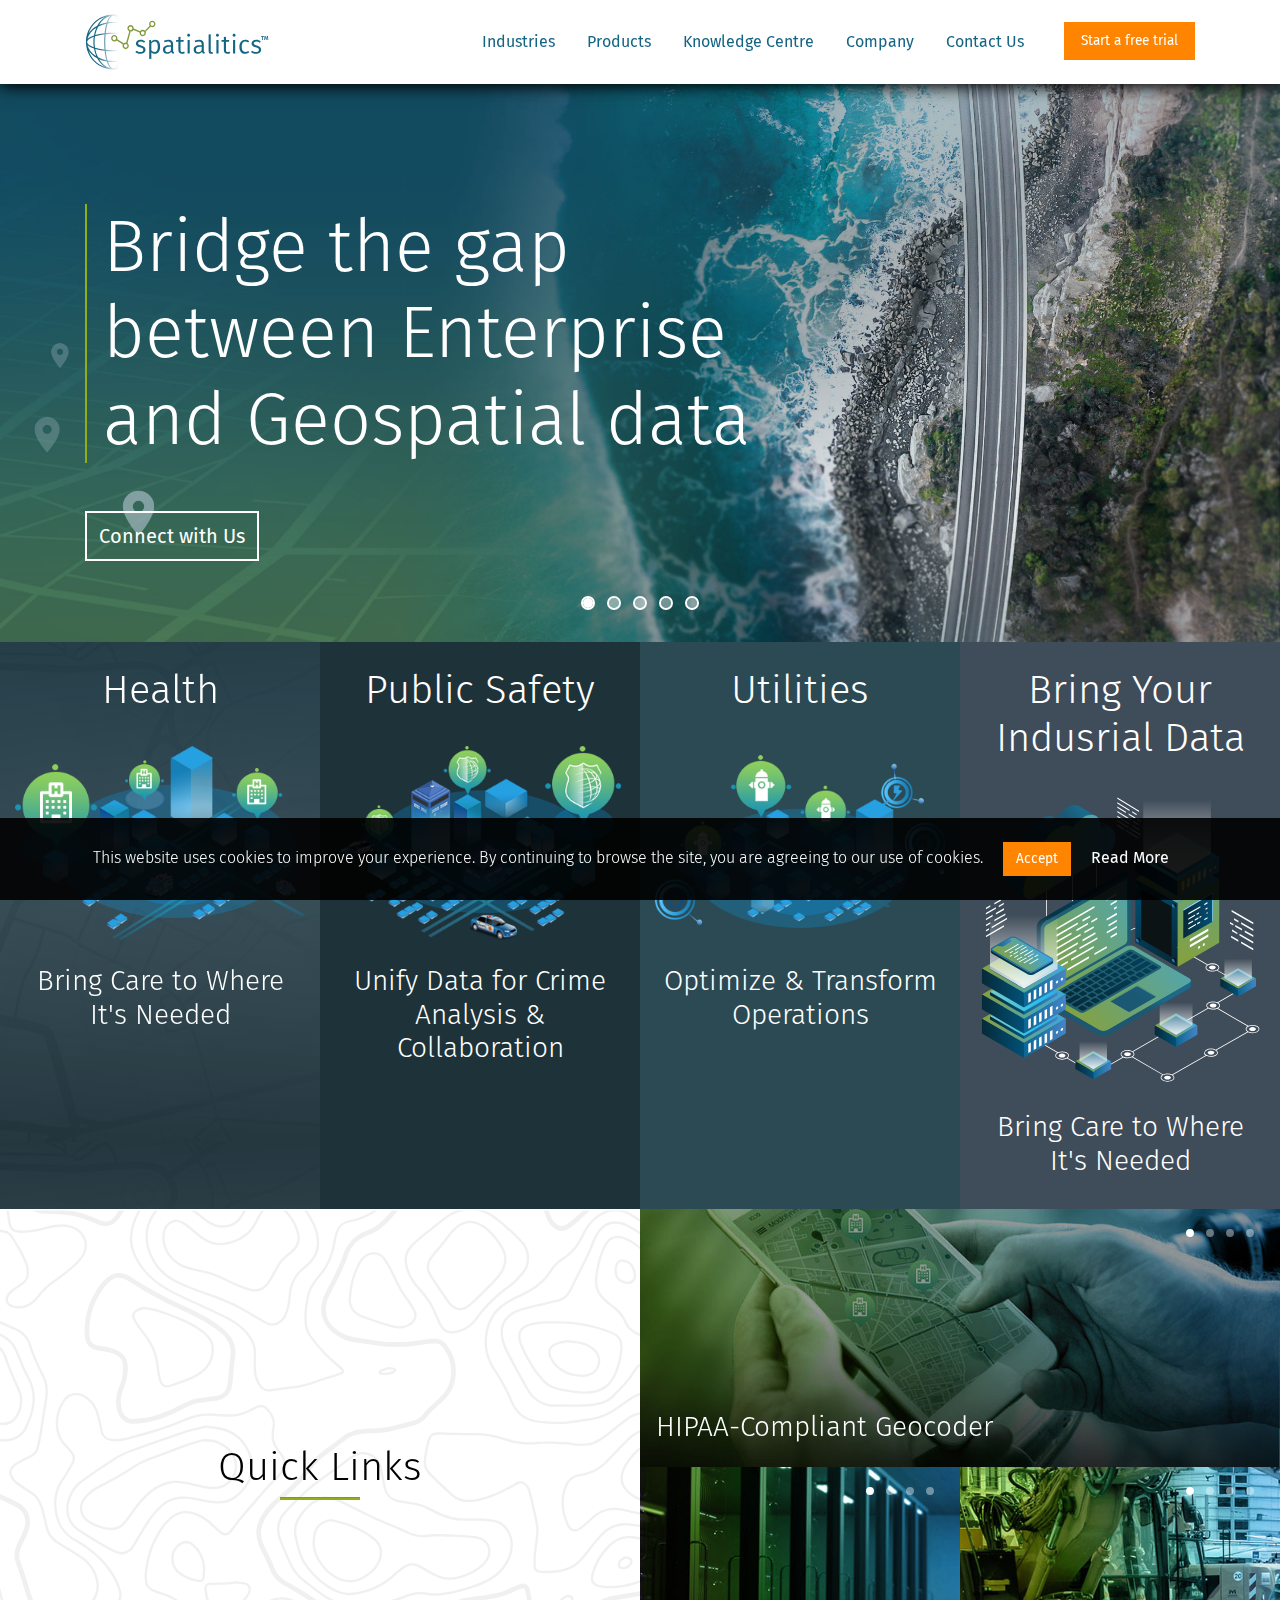
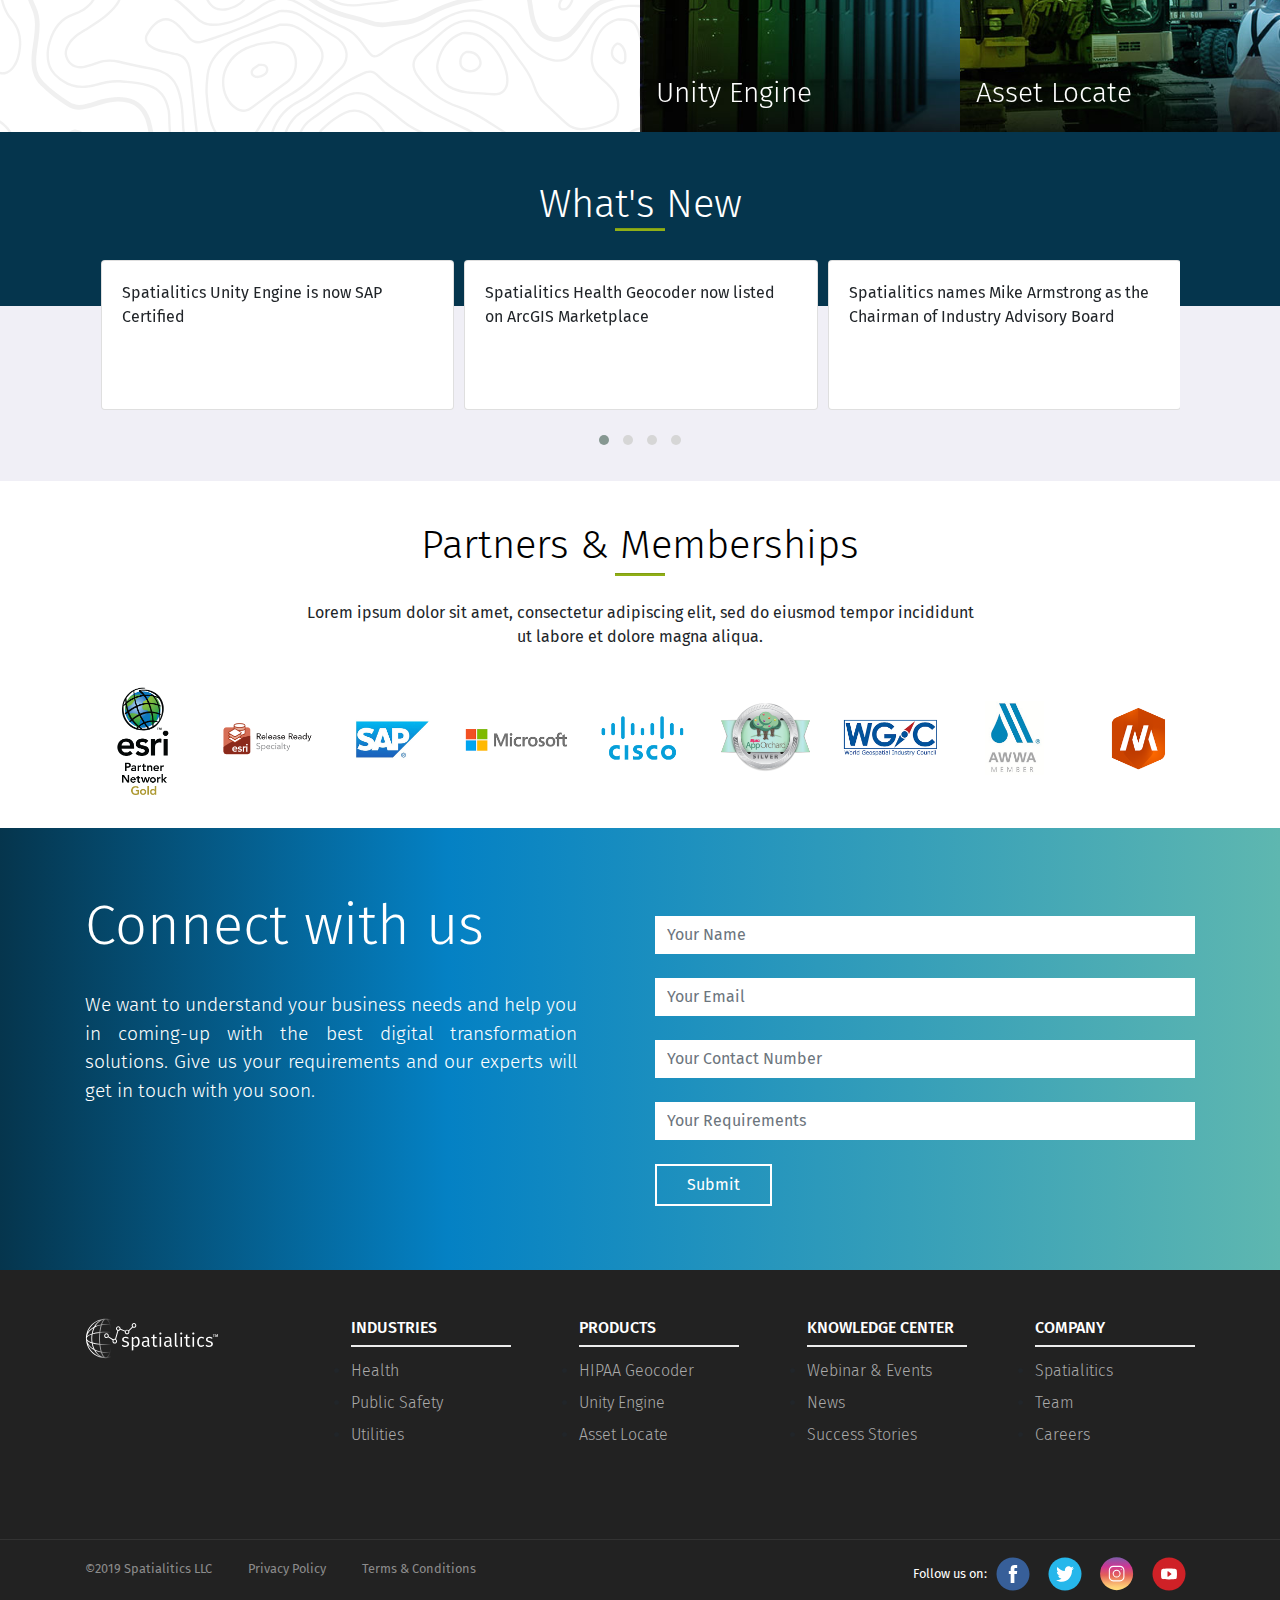
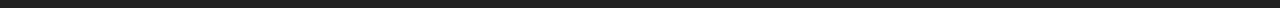
<file: index.html>
<!DOCTYPE html>
<html lang="en">

<head>

    <meta charset="utf-8">
    <meta name="viewport" content="width=device-width, initial-scale=1, shrink-to-fit=no">
    <meta http-equiv="X-UA-Compatible" content="ie=edge">
    <link rel="icon" href="images/title-img.png">
    <link rel="stylesheet" href="https://stackpath.bootstrapcdn.com/bootstrap/4.3.1/css/bootstrap.min.css"
        integrity="sha384-ggOyR0iXCbMQv3Xipma34MD+dH/1fQ784/j6cY/iJTQUOhcWr7x9JvoRxT2MZw1T" crossorigin="anonymous">
    <link href="https://fonts.googleapis.com/css?family=Fira+Sans:300,400,500&display=swap" rel="stylesheet">
    <link rel="stylesheet" type="text/css" href="css/owl.carousel.min.css">
    <link rel="stylesheet" type="text/css" href="css/owl.theme.default.min.css">
    <link rel="stylesheet" href="css/style.css">
    <title>Spatialitics</title>
</head>

<body>

    <!-- updated navbar -->
    <nav class="navbar navbar-expand-lg navbar-light bg-white fixed-top c-navbar">
        <div class="container">
            <a href="#" class="navbar-brand"><img src="images/Spatialitics-01.svg" alt="Spatialitics logo"
                    width="185"></a>
            <button type="button" class="navbar-toggler bg-light" data-toggle="collapse" data-target="#nav"><span
                    class="navbar-toggler-icon"></span></button>

            <div class="collapse navbar-collapse" id="nav">
                <ul class="navbar-nav ml-auto">
                   
                   <!-- Dropdown -->
                    <li class="nav-item dropdown c-border-bottom">
                        <a class="nav-link px-lg-3 c-nav-link" href="#" data-toggle="dropdown">Industries</a>
                        <div class="dropdown-menu c-drop-down-box mt-lg-2 mt-md-0 pt-md-0 ml-md-2">
                            <div class="px-lg-3">
                                <a class="dropdown-item c-nav-link c-border-bottom1 px-0 py-2" href="#">Health</a>
                                <a class="dropdown-item c-nav-link c-border-bottom1 px-0 py-2" href="#">Public
                                    Safety</a>
                                <a class="dropdown-item c-nav-link px-0 py-2" href="#">Utilities</a>
                            </div>
                        </div>
                    </li>
                    <!-- Dropdown -->
                    <li class="nav-item c-border-bottom dropdown">
                        <a class="nav-link px-lg-3 c-nav-link" href="#" data-toggle="dropdown">Products</a>
                        <div class="dropdown-menu c-drop-down-box mt-lg-2 mt-md-0 pt-md-0 ml-md-2">
                            <div class="px-lg-3">
                                <a class="dropdown-item c-nav-link c-border-bottom1 px-0 py-2" href="#">HIPAA Geocoder</a>
                                <a class="dropdown-item c-nav-link c-border-bottom1 px-0 py-2" href="#">Unity Engine</a>
                                <a class="dropdown-item c-nav-link px-0 py-2" href="#">Asset Locate</a>
                            </div>
                        </div>
                    </li>
                    <!-- Dropdown -->
                    <li class="nav-item c-border-bottom dropdown">
                        <a class="nav-link px-lg-3 c-nav-link" href="#" data-toggle="dropdown">Knowledge Centre</a>
                        <div class="dropdown-menu c-drop-down-box mt-lg-2 mt-md-0 pt-md-0 ml-md-2">
                            <div class="px-lg-3">
                                <a class="dropdown-item c-nav-link c-border-bottom1 px-0 py-2" href="#">Webinar & Events</a>
                                <a class="dropdown-item c-nav-link c-border-bottom1 px-0 py-2" href="#">News</a>
                                <a class="dropdown-item c-nav-link px-0 py-2" href="#">Success Stories</a>
                            </div>
                        </div>
                    </li>
                    <!-- Dropdown -->
                    <li class="nav-item c-border-bottom dropdown">
                        <a class="nav-link px-lg-3 c-nav-link" href="#" data-toggle="dropdown">Company</a>
                        <div class="dropdown-menu c-drop-down-box mt-lg-2 mt-md-0 pt-md-0 ml-md-2">
                            <div class="px-lg-3">
                                <a class="dropdown-item c-nav-link c-border-bottom1 px-0 py-2" href="#">Spatialitics</a>
                                <a class="dropdown-item c-nav-link c-border-bottom1 px-0 py-2" href="#">Team</a>
                                <a class="dropdown-item c-nav-link px-0 py-2" href="#">Careers</a>
                            </div>
                        </div>
                    </li>
                    <li class="nav-item c-border-bottom">
                        <a class="nav-link px-lg-3 c-nav-link" href="#">Contact Us</a>
                    </li>
                    <li class="nav-item mt-2 mt-lg-0">
                        <button class="btn px-lg-3 py-2 ml-lg-4 c-btn1 text-white">Start a free trial</button>
                    </li>
                </ul>
            </div>
        </div>
    </nav>
    <!-- end of navbar -->

    <!-- carousel -->
    <div id="carouselIndicators" class="carousel slide c-mt" data-ride="carousel">
        <ol class="carousel-indicators c-indicator">
            <li data-target="#carouselIndicators" data-slide-to="0" class="active"></li>
            <li data-target="#carouselIndicators" data-slide-to="1"></li>
            <li data-target="#carouselIndicators" data-slide-to="2"></li>
            <li data-target="#carouselIndicators" data-slide-to="3"></li>
            <li data-target="#carouselIndicators" data-slide-to="4"></li>
        </ol>

        <div class="carousel-inner">
            <div class="carousel-item active">
                <img class="d-block w-100 c-carousel-img" src="images/banner1-bridging.jpg"
                    alt="Bridge the gap between Enterprise and Geospatial data">

                <div class="carousel-caption d-md-block c-carousel-caption">
                    <div class="container">
                        <div class="display-3 c-display-3 text-left c-border-left pl-3">
                            Bridge the gap<br />
                            between Enterprise<br />
                            and Geospatial data
                        </div>
                        <button type="button" class="btn c-btn2 py-2 mr-auto d-block mt-5">Connect with Us</button>
                    </div>

                </div>
            </div>
            <div class="carousel-item">
                <img src="images/banner2-leaders.jpg" class="d-block w-100 c-carousel-img"
                    alt="Leaders in SAP Geo-enablement">
                <div class="carousel-caption d-md-block c-carousel-caption">
                    <div class="container">
                        <div class="display-3 c-display-3 text-left c-border-left pl-3">
                            Leaders in SAP<br />Geo-enablement
                        </div>
                        <button type="button" class="btn c-btn2 py-2 mr-auto d-block mt-5">Connect with Us</button>
                    </div>
                </div>
            </div>
            <div class="carousel-item">
                <img src="images/banner5-saasapps.jpg" class="d-block w-100 c-carousel-img" alt="Saas Apps">
                <div class="carousel-caption d-md-block c-carousel-caption">
                    <div class="container">
                        <div class="display-3 c-display-3 text-left c-border-left pl-3">
                            World's First <br />
                            SaaS-based Geospatial<br />
                            Applications
                        </div>
                        <button type="button" class="btn c-btn2 py-2 mr-auto d-block mt-5">Connect with Us</button>
                    </div>
                </div>
            </div>
            <div class="carousel-item">
                <img src="images/banner3-tableau-analytics.jpg" class="d-block w-100 c-carousel-img"
                    alt="Tableau Analytics">
                <div class="carousel-caption d-md-block c-carousel-caption">
                    <div class="container">
                        <div class="display-3 c-display-3 text-left c-border-left pl-3">Hipaa-Compliant<br />
                            Geospatial Analytics<br />
                            now on Tableau
                        </div>
                        <button type="button" class="btn c-btn2 py-2 mr-auto d-block mt-5">Connect with Us</button>
                    </div>
                </div>
            </div>
            <div class="carousel-item">
                <img src="images/banner4-HIPAA.jpg" class="d-block w-100 c-carousel-img"
                    alt="World FIrst HIPAA Geocoding">
                <div class="carousel-caption d-md-block c-carousel-caption">
                    <div class="container">
                        <div class="display-3 c-display-3 text-left c-border-left pl-3">World's First<br />
                            HIPAA-Compliant<br />
                            Enterprise Geocoders
                        </div>
                        <button type="button" class="btn c-btn2 py-2 mr-auto d-block mt-5">Connect with Us</button>
                    </div>
                </div>
            </div>

        </div>

    </div>
    <!-- end of carousel -->

    <!-- product section -->
    <div class="container-fluid c-map-bg">
        <div class="row">
            <div class="col-md-6 col-lg-3 c-health-bg">
                <h1 class="text-center text-white font-weight-light py-4">Health</h1>
                <img src="images/health-img.png" alt="Health" class="w-100">
                <h3 class="text-center text-white font-weight-light py-4">Bring Care to Where<br /> It's Needed</h3>
            </div>
            <div class="col-md-6 col-lg-3 c-public-safety-bg">
                <h1 class="text-center text-white font-weight-light py-4">Public Safety</h1>
                <img src="images/public-safety-img.png" alt="Public Safety" class="w-100">
                <h3 class="text-center text-white font-weight-light py-4">Unify Data for Crime Analysis &
                    Collaboration</h3>
            </div>
            <div class="col-md-6 col-lg-3 c-utilities-bg">
                <h1 class="text-center text-white font-weight-light py-4">Utilities</h1>
                <img src="images/utilities-img.png" alt="Utilities" class="w-100">
                <h3 class="text-center text-white font-weight-light py-4">Optimize & Transform Operations</h3>
            </div>
            <div class="col-md-6 col-lg-3 c-industrial-data-bg">
                <h1 class="text-center text-white font-weight-light py-4">Bring Your<br />
                    Indusrial Data</h1>
                <img src="images/bring-industrial-data.svg" alt="Health" class="w-100">
                <h3 class="text-center text-white font-weight-light py-4">Bring Care to Where<br /> It's Needed</h3>
            </div>
        </div>
    </div>
    <!-- end of product section -->


    <!-- update section -->
    <div class="container-fluid">
        <div class="row">
            <div class="col-lg-6 d-flex align-items-center justify-content-center py-4 c-bg1">
                <div clasc="position-relative">
                    <h1 class="font-weight-light text-center c-text-black">Quick Links</h1>
                    <hr class="c-section-title">
                </div>

            </div>

            <div class="col-lg-6 col-md-12">
                <div class="row">
                    <div class="col-12 c-full-width">
                        <div id="carouselUpdateSectionIndicators1" class="carousel slide" data-ride="carousel">
                            <ol class="carousel-indicators c-indicator1">
                                <li data-target="#carouselUpdateSectionIndicators1" data-slide-to="0" class="active">
                                </li>
                                <li data-target="#carouselUpdateSectionIndicators1" data-slide-to="1"></li>
                                <li data-target="#carouselUpdateSectionIndicators1" data-slide-to="2"></li>
                                <li data-target="#carouselUpdateSectionIndicators1" data-slide-to="3"></li>
                            </ol>

                            <div class="carousel-inner ">
                                <div class="carousel-item active">

                                    <img class="d-block w-100 c-w-100 c-min-height " src="images/img-1.jpg"
                                        alt="First Image">
                                    <div class="carousel-caption c-carousel-caption1">

                                        <h3 class="text-left pl-3 text-white font-weight-light">
                                            HIPAA-Compliant Geocoder
                                        </h3>

                                    </div>
                                </div>
                                <div class="carousel-item">
                                    <img class="d-block w-100 c-w-100 c-min-height" src="images/img-2.jpg"
                                        alt="Second Image">
                                    <div class="carousel-caption c-carousel-caption1">

                                        <h3 class="text-left pl-3 text-white font-weight-light">
                                            Lorem, ipsum dolor sit amet
                                        </h3>

                                    </div>
                                </div>
                                <div class="carousel-item">
                                    <img class="d-block w-100 c-w-100 c-min-height" src="images/img-3.jpg"
                                        alt="Third Image">
                                    <div class="carousel-caption c-carousel-caption1">

                                        <h3 class="text-left pl-3 text-white font-weight-light">
                                            Cupiditate, veritatis provident
                                        </h3>

                                    </div>
                                </div>
                                <div class="carousel-item">
                                    <img class="d-block w-100 c-w-100 c-min-height" src="images/img-4.jpg"
                                        alt="Fourth Image">
                                    <div class="carousel-caption c-carousel-caption1">

                                        <h3 class="text-left pl-3 text-white font-weight-light">
                                            Lorem, ipsum dolor sit amet
                                        </h3>

                                    </div>
                                </div>
                            </div>
                        </div>
                    </div>
                </div>
                <div class="row">
                    <div class="col-md-6 c-full-width">
                        <div id="carouselUpdateSectionIndicators2" class="carousel slide" data-ride="carousel">
                            <ol class="carousel-indicators c-indicator1">
                                <li data-target="#carouselUpdateSectionIndicators2" data-slide-to="0" class="active">
                                </li>
                                <li data-target="#carouselUpdateSectionIndicators2" data-slide-to="1"></li>
                                <li data-target="#carouselUpdateSectionIndicators2" data-slide-to="2"></li>
                                <li data-target="#carouselUpdateSectionIndicators2" data-slide-to="3"></li>
                            </ol>

                            <div class="carousel-inner ">
                                <div class="carousel-item active">
                                    <img class="d-block w-100 c-w-100 c-max-height" src="images/unity-img-1.jpg"
                                        alt="First Image">

                                    <div class="carousel-caption c-carousel-caption1">

                                        <h3 class="text-left pl-3 text-white font-weight-light">
                                            Unity Engine
                                        </h3>

                                    </div>
                                </div>
                                <div class="carousel-item">
                                    <img class="d-block w-100 c-w-100 c-max-height" src="images/unity-img-2.jpg"
                                        alt="Second Image">
                                    <div class="carousel-caption c-carousel-caption1">

                                        <h3 class="text-left pl-3 text-white font-weight-light">
                                            Lorem, ipsum
                                        </h3>

                                    </div>
                                </div>
                                <div class="carousel-item">
                                    <img class="d-block w-100 c-w-100 c-max-height" src="images/unity-img-3.jpg"
                                        alt="Third Image">
                                    <div class="carousel-caption c-carousel-caption1">

                                        <h3 class="text-left pl-3 text-white font-weight-light">
                                            Cupiditate,
                                        </h3>

                                    </div>
                                </div>
                                <div class="carousel-item">
                                    <img class="d-block w-100 c-w-100 c-max-height" src="images/unity-img-4.jpg"
                                        alt="Fourth Image">
                                    <div class="carousel-caption c-carousel-caption1">

                                        <h3 class="text-left pl-3 text-white font-weight-light">
                                            dolor sit amet
                                        </h3>

                                    </div>
                                </div>
                            </div>
                        </div>
                    </div>
                    <div class="col-md-6 c-full-width">
                        <div id="carouselUpdateSectionIndicators3" class="carousel slide" data-ride="carousel">
                            <ol class="carousel-indicators c-indicator1">
                                <li data-target="#carouselUpdateSectionIndicators3" data-slide-to="0" class="active">
                                </li>
                                <li data-target="#carouselUpdateSectionIndicators3" data-slide-to="1"></li>
                                <li data-target="#carouselUpdateSectionIndicators3" data-slide-to="2"></li>
                                <li data-target="#carouselUpdateSectionIndicators3" data-slide-to="3"></li>
                            </ol>

                            <div class="carousel-inner">
                                <div class="carousel-item active">
                                    <img class="d-block w-100 c-w-100 c-max-height" src="images/asset-locate-img-1.jpg"
                                        alt="First Image">
                                    <div class="carousel-caption c-carousel-caption1">

                                        <h3 class="text-left pl-3 text-white font-weight-light">
                                            Asset Locate
                                        </h3>

                                    </div>
                                </div>
                                <div class="carousel-item">
                                    <img class="d-block w-100 c-w-100 c-max-height" src="images/asset-locate-img-2.jpg"
                                        alt="Second Image">
                                    <div class="carousel-caption c-carousel-caption1">

                                        <h3 class="text-left pl-3 text-white font-weight-light">
                                            Lorem, ipsum dolor
                                        </h3>

                                    </div>
                                </div>
                                <div class="carousel-item">
                                    <img class="d-block w-100 c-w-100 c-max-height" src="images/asset-locate-img-3.jpg"
                                        alt="Third Image">
                                    <div class="carousel-caption c-carousel-caption1">

                                        <h3 class="text-left pl-3 text-white font-weight-light">
                                            Veritatis provident
                                        </h3>

                                    </div>
                                </div>
                                <div class="carousel-item">
                                    <img class="d-block w-100 c-w-100 c-max-height" src="images/asset-locate-img-4.jpg"
                                        alt="Fourth Image">
                                    <div class="carousel-caption c-carousel-caption1">

                                        <h3 class="text-left pl-3 text-white font-weight-light">
                                            Dolor sit amet
                                        </h3>

                                    </div>
                                </div>
                            </div>
                        </div>
                    </div>
                </div>

            </div>


        </div>
    </div>

    <!-- end of update section -->


    <!-- whats new section -->
    <section class="container-fluid c-two-colors-bg c-whatsnew-height py-4">
        <div class="row">
            <div class="container position-relative">
                <div class="col-12">
                    <h1 class="text-center text-white font-weight-light py-4">What's New</h1>
                    <hr class="c-section-title1">
                </div>
                <div class="col-12">
                    <div class="c-card-slider owl-carousel owl-theme">
                        <div class="item">
                            <div class="card c-card-height">
                                <div class="card-body">
                                    <p class="card-text">
                                        Spatialitics Unity Engine is now SAP Certified
                                    </p>
                                </div>
                            </div>
                        </div>
                        <div class="item">
                            <div class="card c-card-height">
                                <div class="card-body">
                                    <p class="card-text">
                                        Spatialitics Health Geocoder now listed on ArcGIS
                                        Marketplace
                                    </p>
                                </div>
                            </div>
                        </div>
                        <div class="item">
                            <div class="card c-card-height">
                                <div class="card-body">
                                    <p class="card-text">
                                        Spatialitics names Mike
                                        Armstrong as the Chairman of Industry Advisory Board
                                    </p>
                                </div>
                            </div>
                        </div>
                        <div class="item">
                            <div class="card c-card-height">
                                <div class="card-body">
                                    <p class="card-text">
                                        Lorem ipsum dolor sit amet consectetur adipisicing elit.
                                    </p>
                                </div>
                            </div>
                        </div>
                        <div class="item">
                            <div class="card c-card-height">
                                <div class="card-body">
                                    <p class="card-text">
                                        Asperiores dicta quo aut animi reprehenderit iusto,
                                    </p>
                                </div>
                            </div>
                        </div>
                        <div class="item">
                            <div class="card c-card-height">
                                <div class="card-body">
                                    <p class="card-text">
                                        minima facere neque itaque consequuntur quas
                                    </p>
                                </div>
                            </div>
                        </div>
                        <div class="item">
                            <div class="card c-card-height">
                                <div class="card-body">
                                    <p class="card-text">
                                        dignissimos odit dolore quis tempora vel ad praesentium? Totam.
                                    </p>
                                </div>
                            </div>
                        </div>
                        <div class="item">
                            <div class="card c-card-height">
                                <div class="card-body">
                                    <p class="card-text">
                                        Distinctio quia amet a fugit, corporis dicta modi repudiandae dolores tempora
                                        delectus,
                                    </p>
                                </div>
                            </div>
                        </div>
                        <div class="item">
                            <div class="card c-card-height">
                                <div class="card-body">
                                    <p class="card-text">
                                        praesentium quidem mollitia eius? In laboriosam ut eos unde alias.
                                    </p>
                                </div>
                            </div>
                        </div>
                        <div class="item">
                            <div class="card c-card-height">
                                <div class="card-body">
                                    <p class="card-text">
                                        orporis dicta modi repudiandae dolores tempora
                                        delectus,
                                    </p>
                                </div>
                            </div>
                        </div>
                        <div class="item">
                            <div class="card c-card-height">
                                <div class="card-body">
                                    <p class="card-text">
                                        Lorem ipsum dolor sit amet.
                                    </p>
                                </div>
                            </div>
                        </div>
                        <div class="item">
                            <div class="card c-card-height">
                                <div class="card-body">
                                    <p class="card-text">
                                        praesentium quidem mollitia eius? In laboriosam ut eos unde alias.
                                    </p>
                                </div>
                            </div>
                        </div>
                    </div>
                </div>
                <!-- end of card carousel-->
            </div>
        </div>
    </section>
    <!-- end of whats new section -->


    <!-- partners & memberships -->
    <section class="container">
        <div class="row">
            <div class="col-12 mt-3">
                <h1 class="text-center c-text-black font-weight-light py-4">Partners & Memberships</h1>
                <hr class="c-section-title1">
            </div>
            <div class="col-12">
                <p class="text-center">
                    Lorem ipsum dolor sit amet, consectetur adipiscing elit,
                    sed do eiusmod tempor incididunt <br /> ut labore et dolore magna aliqua.
                </p>
            </div>
            <div class="col-12 py-3">
                <div class="c-logo-slider owl-carousel owl-theme">
                    <div class="item"><img src="images/esri-logo.png" alt="esri logo"></div>
                    <div class="item"><img src="images/release-ready.png" alt="esri release ready"></div>
                    <div class="item"><img src="images/sap-logo.png" alt="sap"></div>
                    <div class="item"><img src="images/microsoft.png" alt="microsoft"></div>
                    <div class="item"><img src="images/cisco.png" alt="cisco"></div>
                    <div class="item"><img src="images/epic-logo.png" alt="epic logo"></div>
                    <div class="item"><img src="images/wgic-logo.png" alt="wgc"></div>
                    <div class="item"><img src="images/awwa.png" alt="awwa"></div>
                    <div class="item"><img src="images/marketplace-logo.png" alt="marketplace"></div>
                </div>
            </div>
        </div>
    </section>
    <!-- end of partners & memberships -->

    <!-- form section -->
    <section class="container-fluid c-form-section py-5 mt-3">
        <div class="container py-3">
            <div class="row">
                <div class="col-lg-6">
                    <h1 class="text-white font-weight-light display-4">Connect with us</h1>
                    <p class="text-white py-4 text-justify pr-5 c-form-text1 font-weight-light">We want to understand
                        your business needs and help you in coming-up with the best digital transformation solutions.
                        Give us your requirements and our experts will get in touch with you soon.</p>

                </div>
                <div class="col-lg-6">
                    <form>
                        <div class="form-group my-4">
                            <input type="email" id="txtName" placeholder="Your Name" class="form-control c-text-field">
                        </div>
                        <div class="form-group my-4">
                            <input type="email" id="txtEmail" placeholder="Your Email"
                                class="form-control c-text-field">
                        </div>
                        <div class="form-group my-4">
                            <input type="email" id="txtContact" placeholder="Your Contact Number"
                                class="form-control c-text-field">
                        </div>
                        <div class="form-group my-4">
                            <input type="email" id="txtRequirements" placeholder="Your Requirements"
                                class="form-control c-text-field">
                        </div>
                        <button type="button" class="btn c-btn4">Submit</button>
                    </form>
                </div>
            </div>
        </div>
    </section>
    <!-- end of form section -->

    <!-- footer section -->
    <footer class="c-footer-bg container-fluid pt-5">

        <!-- links section -->
        <div class="row pb-5">
            <div class="container pb-4">
                <div class="row">
                    <div class="col-lg-2 col-md-12 col-sm-12 col-xs-12 mb-3 mr-auto">
                        <a href="#" class="d-block"><img src="images/Spatialitics-white.svg" alt="Spatialitics logo"
                                width="134"></a>
                    </div>
                    <div class="col-lg-2 col-md-6 col-sm-12 col-xs-12 mb-3 ml-auto">
                        <h6 class="text-white text-uppercase c-border-bottom2 pb-2">Industries</h6>
                        <ul class="list-group c-footer-links">
                            <li class="py-1"><a href="#" class="c-text-grey font-weight-light">Health</a></li>
                            <li class="py-1"><a href="#" class="c-text-grey font-weight-light">Public Safety</a></li>
                            <li class="py-1"><a href="#" class="c-text-grey font-weight-light">Utilities</a></li>
                        </ul>
                    </div>
                    <div class="col-lg-2 col-md-6 col-sm-12 col-xs-12 mb-3 ml-auto">
                        <h6 class="text-white text-uppercase c-border-bottom2 pb-2">Products</h6>
                        <ul class="list-group c-footer-links">
                            <li class="py-1"><a href="#" class="c-text-grey font-weight-light">HIPAA Geocoder</a></li>
                            <li class="py-1"><a href="#" class="c-text-grey font-weight-light">Unity Engine</a></li>
                            <li class="py-1"><a href="#" class="c-text-grey font-weight-light">Asset Locate</a></li>
                        </ul>
                    </div>
                    <div class="col-lg-2 col-md-6 col-sm-12 col-xs-12 mb-3 ml-auto">
                        <h6 class="text-white text-uppercase c-border-bottom2 pb-2">Knowledge Center</h6>
                        <ul class="list-group c-footer-links">
                            <li class="py-1"><a href="#" class="c-text-grey font-weight-light">Webinar & Events</a></li>
                            <li class="py-1"><a href="#" class="c-text-grey font-weight-light">News</a></li>
                            <li class="py-1"><a href="#" class="c-text-grey font-weight-light">Success Stories</a></li>
                        </ul>
                    </div>
                    <div class="col-lg-2 col-md-6 col-sm-12 col-xs-12 mb-3 ml-auto">
                        <h6 class="text-white text-uppercase c-border-bottom2 pb-2">Company</h6>
                        <ul class="list-group c-footer-links">
                            <li class="py-1"><a href="#" class="c-text-grey font-weight-light">Spatialitics</a></li>
                            <li class="py-1"><a href="#" class="c-text-grey font-weight-light">Team</a></li>
                            <li class="py-1"><a href="#" class="c-text-grey font-weight-light">Careers</a></li>
                        </ul>
                    </div>
                </div>
            </div>

        </div>
        <!-- end of links section -->
        <!-- copy right section -->
        <div class="row c-border-top1">
            <div class="container">
                <div class="row py-3">
                    <div class="col-lg-6 col-md-12 col-sm-12">
                        <div class="align-items-center">
                            <div class="d-inline pr-4 mr-5 mr-md-2 c-f-margin1 c-text-grey2 small">©2019 Spatialitics
                                LLC</div>
                            <div class="d-inline pr-4 mr-5 mr-md-2 c-f-margin1 c-text-grey2 small">Privacy Policy</div>
                            <div class="d-inline"><a class="small c-text-grey2 c-term-con" href="#">Terms &
                                    Conditions</a></div>
                        </div>
                    </div>

                    <div class="col-lg-6 col-md-12 col-sm-12">
                        <div
                            class="d-flex justify-content-lg-end justify-content-md-start justify-content-sm-start mt-md-4 mt-sm-4 mt-lg-0 c-f-margin2">
                            <small class="text-white mt-2">Follow us on:</small>
                            <a class="px-2" href="#"><img src="images/facebook.svg" alt="facebook" width="36"></a>
                            <a class="px-2" href="#"><img src="images/twitter.svg" alt="twitter" width="36"></a>
                            <a class="px-2" href="#"><img src="images/instagram.svg" alt="instagram" width="36"></a>
                            <a class="px-2" href="#"><img src="images/youtube.svg" alt="youtube" width="36"></a>
                        </div>
                    </div>
                </div>
            </div>
        </div>
        <!-- end of copy right section  -->
    </footer>
    <!-- end of footer section -->

    <!-- cookies message -->
    <div class="container-fluid c-cookies-bg fixed-bottom">
        <div class="row py-4">
            <div class="container">
                <p class="d-inline text-white font-weight-light mx-2 c-cookies-block">This website uses cookies to improve your experience. By continuing to browse the site, you are
                    agreeing to our use of cookies.
                </p>
                <button type="button" class="d-inline btn c-btn1 text-white mx-2">Accept</button>
                <a href="#" class="d-inline mx-2 text-white">Read More</a>
            </div>
        </div>
    </div>
    <!-- end of cookies message -->


    <script src="https://code.jquery.com/jquery-3.3.1.slim.min.js"
        integrity="sha384-q8i/X+965DzO0rT7abK41JStQIAqVgRVzpbzo5smXKp4YfRvH+8abtTE1Pi6jizo"
        crossorigin="anonymous"></script>
    <script src="https://cdnjs.cloudflare.com/ajax/libs/popper.js/1.14.7/umd/popper.min.js"
        integrity="sha384-UO2eT0CpHqdSJQ6hJty5KVphtPhzWj9WO1clHTMGa3JDZwrnQq4sF86dIHNDz0W1"
        crossorigin="anonymous"></script>
    <script src="https://stackpath.bootstrapcdn.com/bootstrap/4.3.1/js/bootstrap.min.js"
        integrity="sha384-JjSmVgyd0p3pXB1rRibZUAYoIIy6OrQ6VrjIEaFf/nJGzIxFDsf4x0xIM+B07jRM"
        crossorigin="anonymous"></script>


    <script src="js/owl.carousel.min.js"></script>
    <script src="js/cardslider.js"></script>
    <script src="js/script.js"></script>
</body>

</html>
</file>
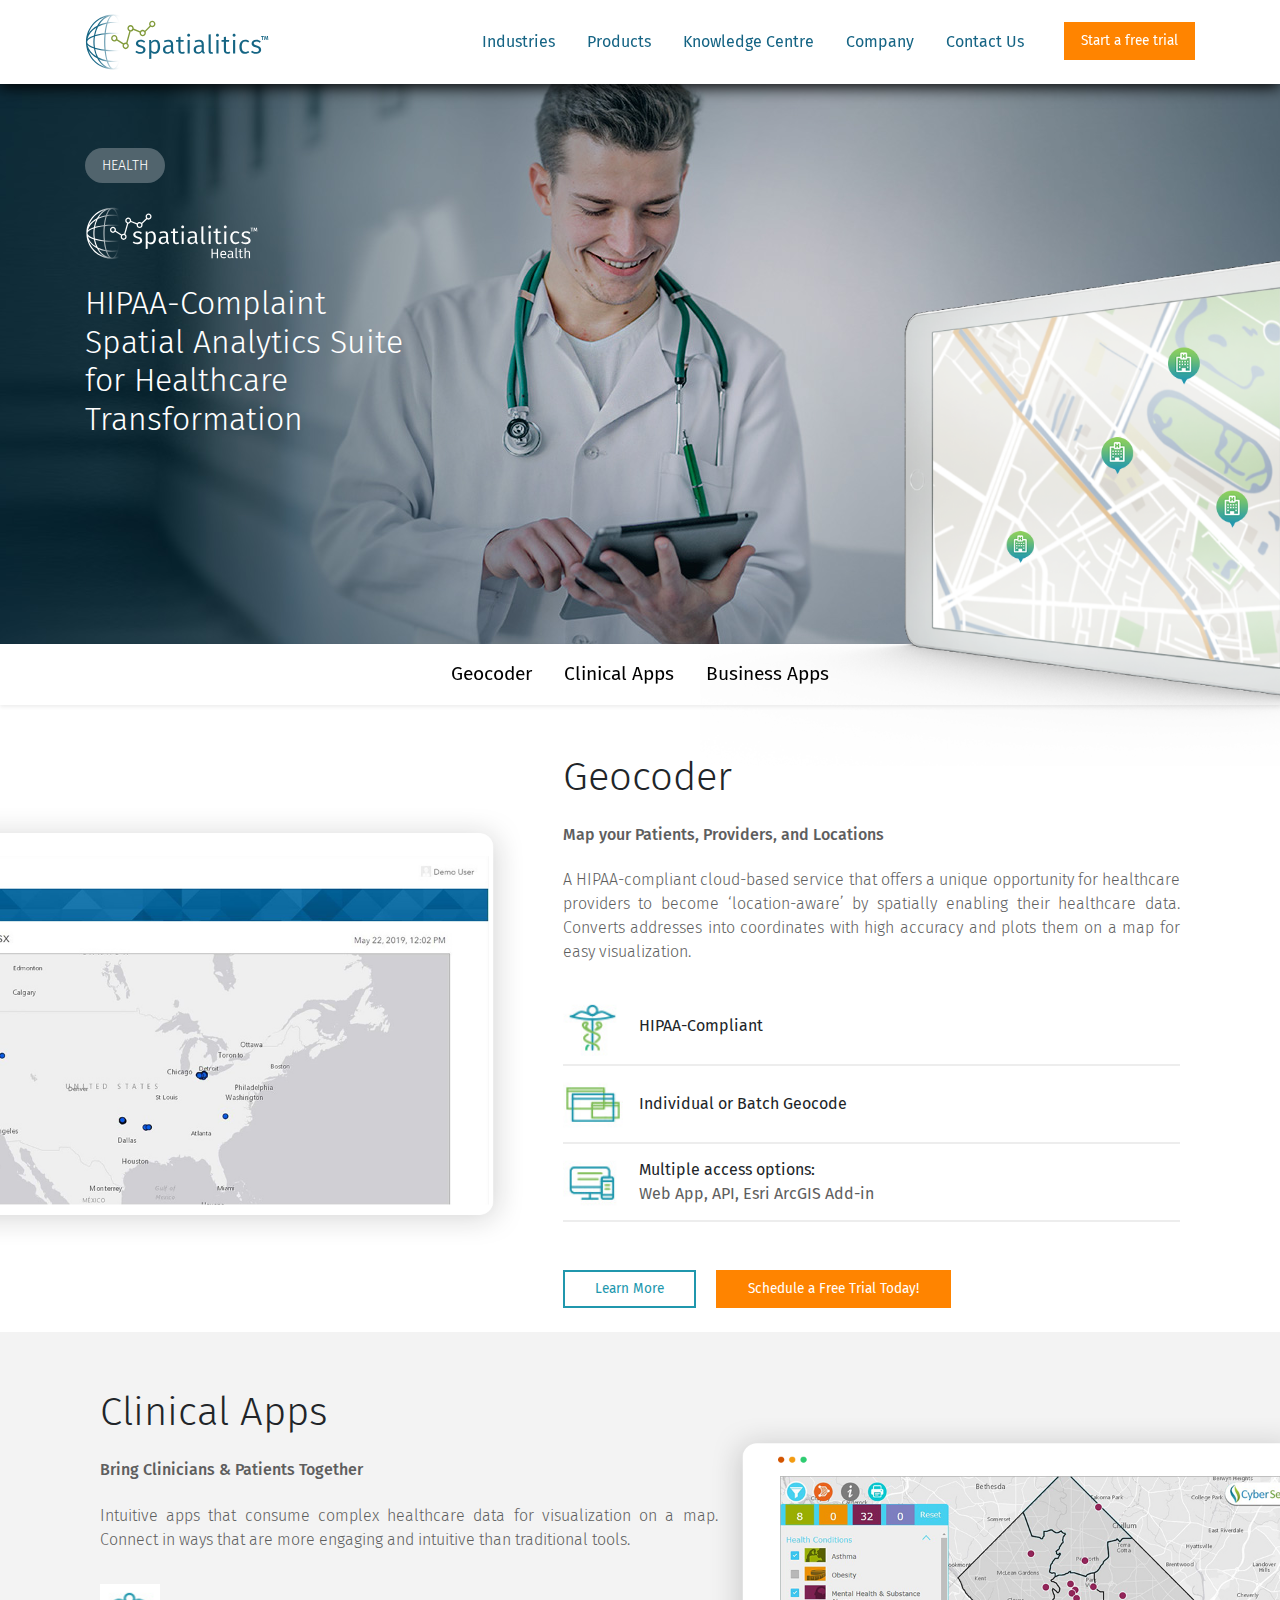
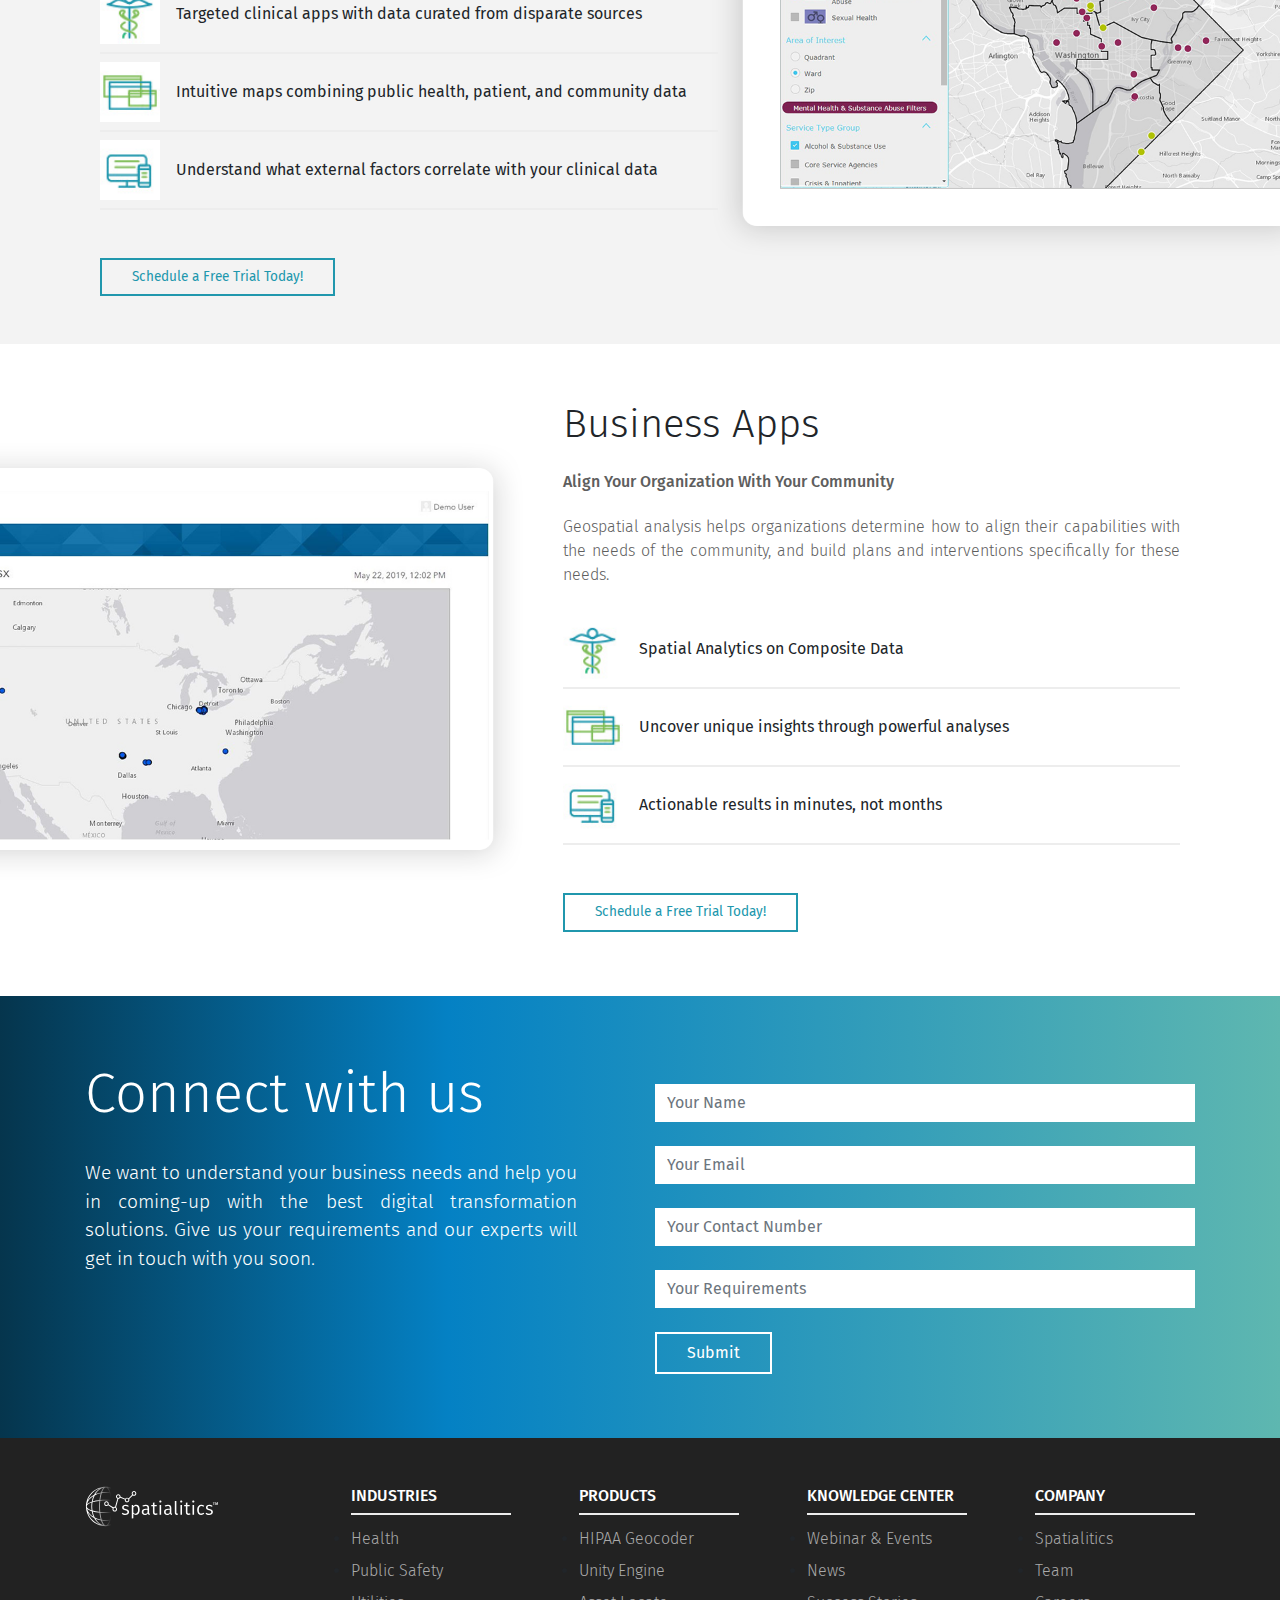
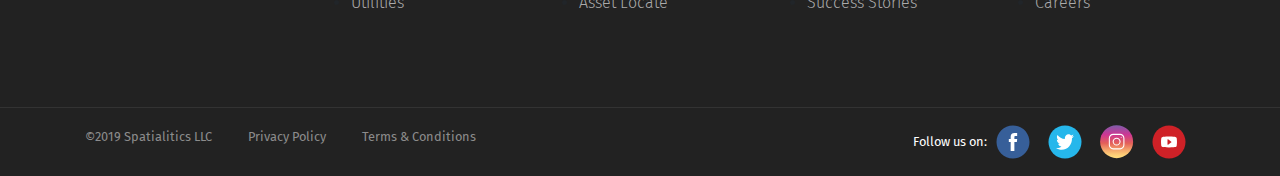
<file: industry.html>
<!DOCTYPE html>
<html lang="en">

<head>

    <meta charset="utf-8">
    <meta name="viewport" content="width=device-width, initial-scale=1, shrink-to-fit=no">
    <meta http-equiv="X-UA-Compatible" content="ie=edge">
    <link rel="icon" href="images/title-img.png">
    <link rel="stylesheet" href="https://stackpath.bootstrapcdn.com/bootstrap/4.3.1/css/bootstrap.min.css"
        integrity="sha384-ggOyR0iXCbMQv3Xipma34MD+dH/1fQ784/j6cY/iJTQUOhcWr7x9JvoRxT2MZw1T" crossorigin="anonymous">
    <link href="https://fonts.googleapis.com/css?family=Fira+Sans:300,400,500&display=swap" rel="stylesheet">
    <link rel="stylesheet" href="css/style.css">
    <title>Industry</title>
</head>

<body>

    <!-- navbar -->
    <nav class="navbar navbar-expand-lg navbar-light bg-white fixed-top c-navbar" id="headerNavbar" id="headerNavbar">
        <div class="container">
            <a href="#" class="navbar-brand"><img src="images/Spatialitics-01.svg" alt="Spatialitics logo"
                    width="185"></a>
            <button type="button" class="navbar-toggler bg-light" data-toggle="collapse" data-target="#nav"><span
                    class="navbar-toggler-icon"></span></button>

            <div class="collapse navbar-collapse" id="nav">
                <ul class="navbar-nav ml-auto">

                    <!-- Dropdown -->
                    <li class="nav-item dropdown c-border-bottom">
                        <a class="nav-link px-lg-3 c-nav-link" href="#" data-toggle="dropdown">Industries</a>
                        <div class="dropdown-menu c-drop-down-box mt-lg-2 mt-md-0 pt-md-0 ml-md-2">
                            <div class="px-lg-3">
                                <a class="dropdown-item c-nav-link c-border-bottom1 px-0 py-2" href="#">Health</a>
                                <a class="dropdown-item c-nav-link c-border-bottom1 px-0 py-2" href="#">Public
                                    Safety</a>
                                <a class="dropdown-item c-nav-link px-0 py-2" href="#">Utilities</a>
                            </div>
                        </div>
                    </li>
                    <!-- Dropdown -->
                    <li class="nav-item c-border-bottom dropdown">
                        <a class="nav-link px-lg-3 c-nav-link" href="#" data-toggle="dropdown">Products</a>
                        <div class="dropdown-menu c-drop-down-box mt-lg-2 mt-md-0 pt-md-0 ml-md-2">
                            <div class="px-lg-3">
                                <a class="dropdown-item c-nav-link c-border-bottom1 px-0 py-2" href="#">HIPAA
                                    Geocoder</a>
                                <a class="dropdown-item c-nav-link c-border-bottom1 px-0 py-2" href="#">Unity Engine</a>
                                <a class="dropdown-item c-nav-link px-0 py-2" href="#">Asset Locate</a>
                            </div>
                        </div>
                    </li>
                    <!-- Dropdown -->
                    <li class="nav-item c-border-bottom dropdown">
                        <a class="nav-link px-lg-3 c-nav-link" href="#" data-toggle="dropdown">Knowledge Centre</a>
                        <div class="dropdown-menu c-drop-down-box mt-lg-2 mt-md-0 pt-md-0 ml-md-2">
                            <div class="px-lg-3">
                                <a class="dropdown-item c-nav-link c-border-bottom1 px-0 py-2" href="#">Webinar &
                                    Events</a>
                                <a class="dropdown-item c-nav-link c-border-bottom1 px-0 py-2" href="#">News</a>
                                <a class="dropdown-item c-nav-link px-0 py-2" href="#">Success Stories</a>
                            </div>
                        </div>
                    </li>
                    <!-- Dropdown -->
                    <li class="nav-item c-border-bottom dropdown">
                        <a class="nav-link px-lg-3 c-nav-link" href="#" data-toggle="dropdown">Company</a>
                        <div class="dropdown-menu c-drop-down-box mt-lg-2 mt-md-0 pt-md-0 ml-md-2">
                            <div class="px-lg-3">
                                <a class="dropdown-item c-nav-link c-border-bottom1 px-0 py-2" href="#">Spatialitics</a>
                                <a class="dropdown-item c-nav-link c-border-bottom1 px-0 py-2" href="#">Team</a>
                                <a class="dropdown-item c-nav-link px-0 py-2" href="#">Careers</a>
                            </div>
                        </div>
                    </li>
                    <li class="nav-item c-border-bottom">
                        <a class="nav-link px-lg-3 c-nav-link" href="#">Contact Us</a>
                    </li>
                    <li class="nav-item mt-2 mt-lg-0">
                        <button class="btn px-lg-3 py-2 ml-lg-4 c-btn1 text-white">Start a free trial</button>
                    </li>
                </ul>
            </div>
        </div>
    </nav>
    <!-- end of navbar -->

    <!-- banner section -->
    <div class="container-fluid c-mt c-bg2 py-5" id="industryBanner">
        <div class="row">
            <div class="container">
                <button type="button"
                    class="btn d-block c-btn-health text-white text-uppercase px-3 font-weight-light mt-3">Health</button>
                <img src="images/Spatialitics-health-white.svg" alt="Spatialitics Health" width="174"
                    class="d-block my-4">
                <h2 class="text-white font-weight-light">HIPAA-Complaint<br />
                    Spatial Analytics Suite<br />
                    for Healthcare<br />
                    Transformation</h2>
            </div>
           
        </div>
    </div>
    <div class="position-absolute c-tablet d-none d-lg-block ">
        <img src="images/tablet.png" alt="tablet" class="c-img1">
    </div>
    <!-- end of banner section -->

    <!-- scrollspy section -->
    <nav id="IndustryTabs" class="navbar navbar-light bg-white shadow-sm mb-3">
        <ul class="nav nav-pills m-auto c-postion-set">
            <li class="nav-item">
                <a class="nav-link c-text-black" href="#geoCoder">Geocoder</a>
            </li>
            <li class="nav-item">
                <a class="nav-link c-text-black" href="#clinicalApps">Clinical Apps</a>
            </li>
            <li class="nav-item">
                <a class="nav-link c-text-black" href="#businessApps">Business Apps</a>
            </li>
        </ul>
    </nav>
    <div data-spy="scroll" data-target="#IndustryTabs" data-offset="0">
        <!-- geocoder -->
        <div class="container-fluid c-bg3 py-4" id="geoCoder">
            <div class="row">
                <div class="container">
                    <div class="col-lg-7 ml-auto">

                        <h1 class="font-weight-light py-2">Geocoder</h1>
                        <h6 class="c-text-grey3 py-2 mb-3">Map your Patients, Providers, and Locations</h6>
                        <p class="c-text-grey3 font-weight-light text-justify mb-4">
                            A HIPAA-compliant cloud-based service that offers a unique opportunity for
                            healthcare
                            providers
                            to become ‘location-aware’ by spatially enabling their healthcare data. Converts
                            addresses
                            into
                            coordinates with high accuracy and plots them on a map for easy visualization.
                        </p>
                        <ul class="position-relative list-unstyled mb-5 ">
                            <li class="d-flex align-items-center c-border-bottom2 py-2">
                                <img src="images/icon-hippa.jpg" alt="" class="c-icon1 mr-3">
                                <span>HIPAA-Compliant</span>
                            </li>
                            <li class="d-flex align-items-center c-border-bottom2 py-2">
                                <img src="images/icon-1.jpg" alt="" class="c-icon1 mr-3">
                                <span>Individual or Batch Geocode</span>
                            </li>
                            <li class="d-flex align-items-center c-border-bottom2 py-2">
                                <img src="images/icon-multiple-access.jpg" alt="" class="c-icon1 mr-3">
                                <span>Multiple access options:<br />
                                    <i class="c-font-style-normal">Web App, API, Esri ArcGIS Add-in</i></span>
                            </li>
                        </ul>
                        <button type="button" class="btn c-btn5 mr-3">Learn More</button>
                        <button type="button" class="btn c-btn6">Schedule a Free Trial Today!</button>

                    </div>
                </div>
            </div>
        </div>
        <!-- end of geocoder -->

        <!-- clinical apps -->
        <div class="container-fluid c-bg4 py-5" id="clinicalApps">
            <div class="row">
                <div class="container">
                    <div class="col-lg-7 mr-auto">

                        <h1 class="font-weight-light py-2">Clinical Apps</h1>
                        <h6 class="c-text-grey3 py-2 mb-3">Bring Clinicians & Patients Together</h6>
                        <p class="c-text-grey3 font-weight-light text-justify mb-4">
                            Intuitive apps that consume complex healthcare data for visualization on a map.
                            Connect in
                            ways that are more engaging and intuitive than traditional tools.
                        </p>
                        <ul class="position-relative list-unstyled mb-5">
                            <li class="d-flex align-items-center c-border-bottom2 py-2">
                                <img src="images/icon-hippa.jpg" alt="" class="c-icon1 mr-3">
                                <span>Targeted clinical apps with data curated from disparate
                                    sources
                                </span>
                            </li>
                            <li class="d-flex align-items-center c-border-bottom2 py-2">
                                <img src="images/icon-1.jpg" alt="" class="c-icon1 mr-3">
                                <span>Intuitive maps combining public health, patient, and
                                    community data</span>
                            </li>
                            <li class="d-flex align-items-center c-border-bottom2 py-2">
                                <img src="images/icon-multiple-access.jpg" alt="" class="c-icon1 mr-3">
                                <span>Understand what external factors correlate with your clinical data</span>
                            </li>
                        </ul>
                        <button type="button" class="btn c-btn5 mr-3">Schedule a Free Trial Today!</button>

                    </div>
                </div>
            </div>
        </div>
        <!-- end of clinical apps -->

        <!-- business apps -->
        <div class="container-fluid c-bg3 py-5" id="businessApps">
            <div class="row">
                <div class="container">
                    <div class="col-lg-7 ml-auto">

                        <h1 class="font-weight-light py-2">Business Apps</h1>
                            <h6 class="c-text-grey3 py-2 mb-3">Align Your Organization With Your Community
                                </h6>
                            <p class="c-text-grey3 font-weight-light text-justify mb-4">
                                    Geospatial analysis helps organizations determine how to align their
                                    capabilities with the needs of the community, and build plans and
                                    interventions specifically for these needs.
                            </p>
                            <ul class="position-relative list-unstyled mb-5">
                                <li class="d-flex align-items-center c-border-bottom2 py-2">
                                    <img src="images/icon-hippa.jpg" alt="" class="c-icon1 mr-3">
                                    <span>Spatial Analytics on Composite Data</span>
                                </li>
                                <li class="d-flex align-items-center c-border-bottom2 py-2">
                                    <img src="images/icon-1.jpg" alt="" class="c-icon1 mr-3">
                                    <span>Uncover unique insights through powerful analyses</span>
                                </li>
                                <li class="d-flex align-items-center c-border-bottom2 py-2">
                                    <img src="images/icon-multiple-access.jpg" alt="" class="c-icon1 mr-3">
                                    <span>Actionable results in minutes, not months</span>
                                </li>
                            </ul>
                            <button type="button" class="btn c-btn5 mr-3">Schedule a Free Trial Today!</button>

                    </div>
                </div>
            </div>
        </div>
        <!-- end of business apps -->
    </div>


    <!-- end of scrollspy section -->






    <!-- form section -->
    <section class="container-fluid c-form-section py-5 mt-3">
        <div class="container py-3">
            <div class="row">
                <div class="col-lg-6">
                    <h1 class="text-white font-weight-light display-4">Connect with us</h1>
                    <p class="text-white py-4 text-justify pr-5 c-form-text1 font-weight-light">We want to understand
                        your business needs and help you in coming-up with the best digital transformation solutions.
                        Give us your requirements and our experts will get in touch with you soon.</p>

                </div>
                <div class="col-lg-6">
                    <form>
                        <div class="form-group my-4">
                            <input type="email" id="txtName" placeholder="Your Name" class="form-control c-text-field">
                        </div>
                        <div class="form-group my-4">
                            <input type="email" id="txtEmail" placeholder="Your Email"
                                class="form-control c-text-field">
                        </div>
                        <div class="form-group my-4">
                            <input type="email" id="txtContact" placeholder="Your Contact Number"
                                class="form-control c-text-field">
                        </div>
                        <div class="form-group my-4">
                            <input type="email" id="txtRequirements" placeholder="Your Requirements"
                                class="form-control c-text-field">
                        </div>
                        <button type="button" class="btn c-btn4">Submit</button>
                    </form>
                </div>
            </div>
        </div>
    </section>
    <!-- end of form section -->

    <!-- footer section -->
    <footer class="c-footer-bg container-fluid pt-5">

        <!-- links section -->
        <div class="row pb-5">
            <div class="container pb-4">
                <div class="row">
                    <div class="col-lg-2 col-md-12 col-sm-12 col-xs-12 mb-3 mr-auto">
                        <a href="#" class="d-block"><img src="images/Spatialitics-white.svg" alt="Spatialitics logo"
                                width="134"></a>
                    </div>
                    <div class="col-lg-2 col-md-6 col-sm-12 col-xs-12 mb-3 ml-auto">
                        <h6 class="text-white text-uppercase c-border-bottom2 pb-2">Industries</h6>
                        <ul class="list-group c-footer-links">
                            <li class="py-1"><a href="#" class="c-text-grey font-weight-light">Health</a></li>
                            <li class="py-1"><a href="#" class="c-text-grey font-weight-light">Public Safety</a></li>
                            <li class="py-1"><a href="#" class="c-text-grey font-weight-light">Utilities</a></li>
                        </ul>
                    </div>
                    <div class="col-lg-2 col-md-6 col-sm-12 col-xs-12 mb-3 ml-auto">
                        <h6 class="text-white text-uppercase c-border-bottom2 pb-2">Products</h6>
                        <ul class="list-group c-footer-links">
                            <li class="py-1"><a href="#" class="c-text-grey font-weight-light">HIPAA Geocoder</a></li>
                            <li class="py-1"><a href="#" class="c-text-grey font-weight-light">Unity Engine</a></li>
                            <li class="py-1"><a href="#" class="c-text-grey font-weight-light">Asset Locate</a></li>
                        </ul>
                    </div>
                    <div class="col-lg-2 col-md-6 col-sm-12 col-xs-12 mb-3 ml-auto">
                        <h6 class="text-white text-uppercase c-border-bottom2 pb-2">Knowledge Center</h6>
                        <ul class="list-group c-footer-links">
                            <li class="py-1"><a href="#" class="c-text-grey font-weight-light">Webinar & Events</a></li>
                            <li class="py-1"><a href="#" class="c-text-grey font-weight-light">News</a></li>
                            <li class="py-1"><a href="#" class="c-text-grey font-weight-light">Success Stories</a></li>
                        </ul>
                    </div>
                    <div class="col-lg-2 col-md-6 col-sm-12 col-xs-12 mb-3 ml-auto">
                        <h6 class="text-white text-uppercase c-border-bottom2 pb-2">Company</h6>
                        <ul class="list-group c-footer-links">
                            <li class="py-1"><a href="#" class="c-text-grey font-weight-light">Spatialitics</a></li>
                            <li class="py-1"><a href="#" class="c-text-grey font-weight-light">Team</a></li>
                            <li class="py-1"><a href="#" class="c-text-grey font-weight-light">Careers</a></li>
                        </ul>
                    </div>
                </div>
            </div>

        </div>
        <!-- end of links section -->
        <!-- copy right section -->
        <div class="row c-border-top1">
            <div class="container">
                <div class="row py-3">
                    <div class="col-lg-6 col-md-12 col-sm-12">
                        <div class="align-items-center">
                            <div class="d-inline pr-4 mr-5 mr-md-2 c-f-margin1 c-text-grey2 small">©2019 Spatialitics
                                LLC</div>
                            <div class="d-inline pr-4 mr-5 mr-md-2 c-f-margin1 c-text-grey2 small">Privacy Policy</div>
                            <div class="d-inline"><a class="small c-text-grey2 c-term-con" href="#">Terms &
                                    Conditions</a></div>
                        </div>
                    </div>

                    <div class="col-lg-6 col-md-12 col-sm-12">
                        <div
                            class="d-flex justify-content-lg-end justify-content-md-start justify-content-sm-start mt-md-4 mt-sm-4 mt-lg-0 c-f-margin2">
                            <small class="text-white mt-2">Follow us on:</small>
                            <a class="px-2" href="#"><img src="images/facebook.svg" alt="facebook" width="36"></a>
                            <a class="px-2" href="#"><img src="images/twitter.svg" alt="twitter" width="36"></a>
                            <a class="px-2" href="#"><img src="images/instagram.svg" alt="instagram" width="36"></a>
                            <a class="px-2" href="#"><img src="images/youtube.svg" alt="youtube" width="36"></a>
                        </div>
                    </div>
                </div>
            </div>
        </div>
        <!-- end of copy right section  -->
    </footer>
    <!-- end of footer section -->




    <script src="https://code.jquery.com/jquery-3.3.1.slim.min.js"
        integrity="sha384-q8i/X+965DzO0rT7abK41JStQIAqVgRVzpbzo5smXKp4YfRvH+8abtTE1Pi6jizo"
        crossorigin="anonymous"></script>
    <script src="https://cdnjs.cloudflare.com/ajax/libs/popper.js/1.14.7/umd/popper.min.js"
        integrity="sha384-UO2eT0CpHqdSJQ6hJty5KVphtPhzWj9WO1clHTMGa3JDZwrnQq4sF86dIHNDz0W1"
        crossorigin="anonymous"></script>
    <script src="https://stackpath.bootstrapcdn.com/bootstrap/4.3.1/js/bootstrap.min.js"
        integrity="sha384-JjSmVgyd0p3pXB1rRibZUAYoIIy6OrQ6VrjIEaFf/nJGzIxFDsf4x0xIM+B07jRM"
        crossorigin="anonymous"></script>

    <script src="js/script.js"></script>
</body>

</html>
</file>
<file: css/style.css>
body {
  font-family: 'Fira Sans', sans-serif;
}
/* navbar */
.c-navbar{
  box-shadow: 0 3px 15px #000;
}
.c-nav-link{
  color: #156484 !important;
  font-weight: 400;
}

.c-border-bottom, .c-border-bottom1{
  border-bottom: 1px solid #dfdfdf;
}
.c-btn1{
  border-radius: 0;
  background-color: #ff8400;
  border: 1px solid #ff8400;
  font-size: 0.85rem;
}
.c-btn1:hover{
  background-color:#eb7a00;
  border: 1px solid #eb7a00; 
}
.c-drop-down-box{
  border: none;
  border-radius: 0;
}

@media (min-width: 992px) {
  .c-drop-down-box{
     box-shadow: 1px 5px 9px rgba(0, 0, 0, 0.3);
      right: auto;
    left: 50%;
   -webkit-transform: translate(-50%, 0);
    -o-transform: translate(-50%, 0);
    transform: translate(-50%, 0);
  }
  .c-border-bottom{
    border-bottom: none;
  }
  
 
  }
/* end of navbar */

/* carousel */
.c-mt{
  margin-top: 84px;
}

.c-border-left{
  border-left: 2px solid #90af17;
}
.c-carousel-caption{
  top:100px;
  bottom: auto;
  max-width: 100%;
  width:100%;
  left: 0;
}
.c-btn2{
  border-radius: 0;
  background-color:transparent;
  border: 2px solid #ffffff;
  color: #ffffff;
  font-size: 1.25rem;
  transition: all 0.4s;
}
.c-btn2:hover{
  background-color:#fff;
  color: #156484;
}
.c-indicator{
  margin-bottom: 2rem;
}
.c-indicator li{
  border-radius: 50%;
  height: 10px;
  width: 10px;
  border: 2px solid #ffffff;
  background-color: rgba(255, 255, 255, 0.4);
  opacity: 1;
  margin: 0 6px;
}
.c-indicator .active{
  background-color: rgba(255, 255, 255, 1.0);
  
}
@media (max-width: 992px) {
.c-carousel-img{
  max-height: 431px;
  width: auto !important;
  /* margin-left: -330px; */
}
.c-display-3{
  font-size: 2.5rem;
}
.c-carousel-caption{
  top:40px;
}
}
/* end of carousel */

/* product section */

.c-health-bg{
  background:linear-gradient(rgba(7, 38, 51, 0.8), rgba(6, 29, 39, 0.8)), url(../images/Map-bg.png);
}
.c-bg-1{
  background:linear-gradient(rgba(7, 38, 51, 0.8), rgba(6, 29, 39, 0.8));
  
}
.c-bg-2{
  background-image: url(../images/Map-bg.png);
  opacity: 0.5;
}
div.c-bg-2 * {
  opacity: 1.0;
}

.c-public-safety-bg{
  background-color: #1e3239;
}
.c-utilities-bg{
  background-color: #2b4a53;
}
.c-industrial-data-bg{
  background-color: #3f4c59;
}
/* end of product section */


/* update section */
.c-bg1{
  background: url(../images/Vector-QuickLinks-bg.svg) no-repeat;
  background-size:cover; 
}
  .c-full-width{
    padding-left: 0;
    padding-right: 0;
  }
 .c-indicator1{
  justify-content: flex-end;
  margin-right: 0;
  top: 0;
  margin-top: 10px;
  margin-right: 20px;
 }
 .c-indicator1 li{
  border-radius: 50%;
  height: 8px;
  width: 8px;
  background-color: rgba(255, 255, 255, 0.4);
  opacity: 1;
  margin: 0 6px;
 }
 .c-indicator1 .active{
  background-color: rgba(255, 255, 255, 1.0);
}
.c-carousel-caption1{
    top: auto;
    bottom: 0;
    max-width: 100%;
    width: 100%;
    left: 0;
    padding-bottom: 15px;
}
@media (max-width: 992px) {
  .c-w-100{
    width: 100%;
  }
  .c-min-height{
   min-height: 322px;;
  }
  .c-max-height{
    max-height: 330px;
  }
}
/* .carousel-item{
  height: 322px;
} */


.c-text-black{
  color: #000;
}
.c-section-title, .c-section-title1{
  position:absolute;
 
  height:2px;
 
  left:50%;
  -webkit-transform:translateX(-50%);
  transform:translateX(-50%);
  background-color:#90af17;
  line-height: 10px
}
.c-section-title{
  top: 52%;
  width:80px;
}
.c-section-title1{
  top: 58%;
  width:50px;
}
@media (max-width: 992px) {
  .c-section-title{
    top: 60%;
  }

}
/* end of update section */


/* whats new section */
.c-two-colors-bg{
  background: rgb(5,53,77);
  background: linear-gradient(180deg, rgba(5,53,77,1) 50%, rgba(240,239,246,1) 50%);
}
.c-whatsnew-height{
  min-height: 300px;
}
.c-card-height{
  min-height: 150px;
}
.owl-dots{
  margin-top: 20px !important;
}
.c-indicator2{
  position: relative;
    top: 20px;
 }
 .c-indicator2 li{
  border-radius: 50%;
  height: 8px;
  width: 8px;
  background-color: rgba(27, 114, 155, 0.4);
  opacity: 1;
  margin: 0 6px;
 }
 .c-indicator2 .active{
  background-color: rgba(27, 114, 155, 1.0);
}
 /* end of whats new section */

/* form section */

  .c-form-section{
    background: rgb(5,53,77);
    background: linear-gradient(90deg, rgba(5,53,77,1) 0%, rgba(4,129,196,1) 35%, rgba(94,183,176,1) 100%);
  }
  .c-form-text1{
    font-size: 1.2rem;
  }
  .c-btn4, .c-btn5, .c-btn6{
    border-radius: 0;
    padding: 7px 30px;
    transition: all 0.4s;
  }
  .c-btn4, .c-btn5{
    background-color:transparent;
  }
  .c-btn4{
    border: 2px solid #ffffff;
    color: #ffffff;
    display: block;
  }
  .c-btn4:hover{
    background-color: #fff;
    color: #156484;
  }
.c-text-field{
  border-radius: 0;
  border: none;
}
/* end of form section */


/* footer section */
  .c-footer-bg{
    background-color: #222222;
  }
  .c-text-grey{
    color: #aaaaaa;
  }
  .c-border-bottom2{
    border-bottom: 1px solid #616161;
  }
  .c-footer-links > li > a:hover{
    text-decoration: none;
    color:#fff;
  }
  .c-border-top1
  {
    border-top: 1px solid #333333;
  }
  .c-text-grey2{
    color: #8c8c8c;
  }
  .c-term-con:hover{
    color: #fff;
  }
  @media (max-width: 520px) {
    .c-f-margin1{
      margin-right: 25px !important;
    }
  .c-f-margin2{
    margin-top: 25px !important;
  }
  }
/* end of footer section */

/* cookies message section */
.c-cookies-bg{
  background-color: rgba(0, 0, 0, 0.9);
}
@media (max-width: 1200px) {
  .c-cookies-block{
    display: block !important;
  }
}

/* end of cookies message section */




/*industry page*/

.c-bg2{
  background: url(../images/industry-banner-bg.jpg) no-repeat;
  /* background: url(../images/banner1-bridging.jpg) no-repeat; */
  min-height: 560px;
  background-size: cover;
  
}
.c-btn-health{
  background-color: #51646d;
  border-radius: 20px;
  font-size: 14px;
}
.c-tablet{
  top:130px;
  right: 0;
  z-index: 999;
}
/* .c-img1{
  width: 520px;
} */
.c-postion-set{
  position: relative;
  z-index: 9999;
}
@media (max-width: 1366px) {
  .c-img1{
    width: 580px;
  }
  .c-tablet {
    top: 260px;
  }
  .c-bg2{
    background-position: -250px;
  }
}
@media (max-width: 768px){
  .c-bg2{
    background-position: -440px;
  }
}

/*scrollspy section*/
.c-bg3{
  background: url(../images/geoCoder-img.png) no-repeat;
  background-size: contain;
  background-position: left center;
}
.c-text-grey3{
color: #5e5e5e;
}
.c-icon1{
  width: 60px;
  height: 60px;
}
.c-border-bottom2{
  border-bottom: 2px solid #ededed;
}
.c-font-style-normal{
  font-style: normal;
  color: #5e5e5e;
}
.c-btn5{
  border: 2px solid #2097ad;
  color: #2097ad;
}
.c-btn6{
  background-color: #ff8400;
  border: 2px solid #ff8400;
  color: #fff;
}
.c-btn5, .c-btn6{
  font-size: 0.85rem;
}
.c-btn5:hover{
  background-color: #105774;
  color: #fff;
  border: 2px solid #105774;
}
.c-btn6:hover{
  background-color: #eb7a00;
  color: #fff;
  border: 2px solid #eb7a00;
}
.c-bg4{
  background: #f3f3f3 url(../images/clinicalApp.png) no-repeat;
  background-position: right center;
  background-size: contain;
  
}
.c-bg5{
  background: url(../images/businessApps.png) no-repeat;
  background-position: left center;
  background-size: contain;
  
}
.c-set-margin{
  margin-top: 90px;
}
@media (max-width: 1024px) 
{
  .c-bg3, .c-bg4 {
    background-size: inherit;
    padding-bottom: 660px !important;
  }
  .c-bg3{
    background: url(../images/geoCoder-img.png) no-repeat;
    background-position: left bottom;
  }
  .c-bg4{
    background: url(../images/clinicalApp.png) no-repeat;
    background-position: right bottom;
  }
}
/* @media (max-width: 768px) 
{
  .c-bg3, .c-bg4 {
    background-image: none;
    padding-bottom: 60px !important;
}
} */

/* end of scrollspy section*/

/*end of industry page*/

.c-scrollspy-bg{
   
    background-color: #fff;
    box-shadow: 2px 5px 21px -4px rgba(0,0,0,0.4);
    border-radius: 20px;
    overflow: hidden;
}
.c-scrollspy-bg-color1{
  background-color:#f3f3f3 !important;
  overflow-x: hidden;
}
.c-scrollspy-bg-left{
  margin-left: calc(50% - 50vw);
}
.c-scrollspy-bg-right{
  margin-right: calc(50% - 50vw);
}
.c-scrollspy-bg li {
 
  border-radius: 50%;
  height: 7px;
  width: 7px;
  margin: 0 6px;
 }
 .c-scrollspy-bg li.color1{
  background-color: #d35400;
  }
 .c-scrollspy-bg li.color2{
    background-color: #f39c12;
    }
 .c-scrollspy-bg li.color3{
      background-color: #2ecc71;
      }
 .c-bgnew{
  overflow: hidden;
  border: 1px solid #cecece;
  margin: 20px;
 }
 @media (max-width: 992px)
{
  .c-scrollspy-bg-left{
    margin-left: calc(50% - 51vw);}
 
 .c-scrollspy-bg-right{
  margin-right: calc(50% - 51vw);

}
.c-w1-100{
  width: 100%;
}
}
@media (max-width: 768px)
{
  .c-scrollspy-bg-left{
    margin-left: calc(50% - 37vw);}
  
    .c-scrollspy-bg-right{
      margin-right: calc(50% - 37vw);}
    #IndustryTabs{
      display: none;
    }
 
}

.c-postion-set .nav-item{
  max-width: 240px;
}
.c-postion-set .nav-link{
  font-size: 1.2rem;
} 
.c-postion-set .nav-item a:hover{
  color: #90af17 !important;
}
.c-postion-set .nav-item .active{
  border-bottom:2px solid #90af17; 
  font-weight: 400 !important;
}
</file>
